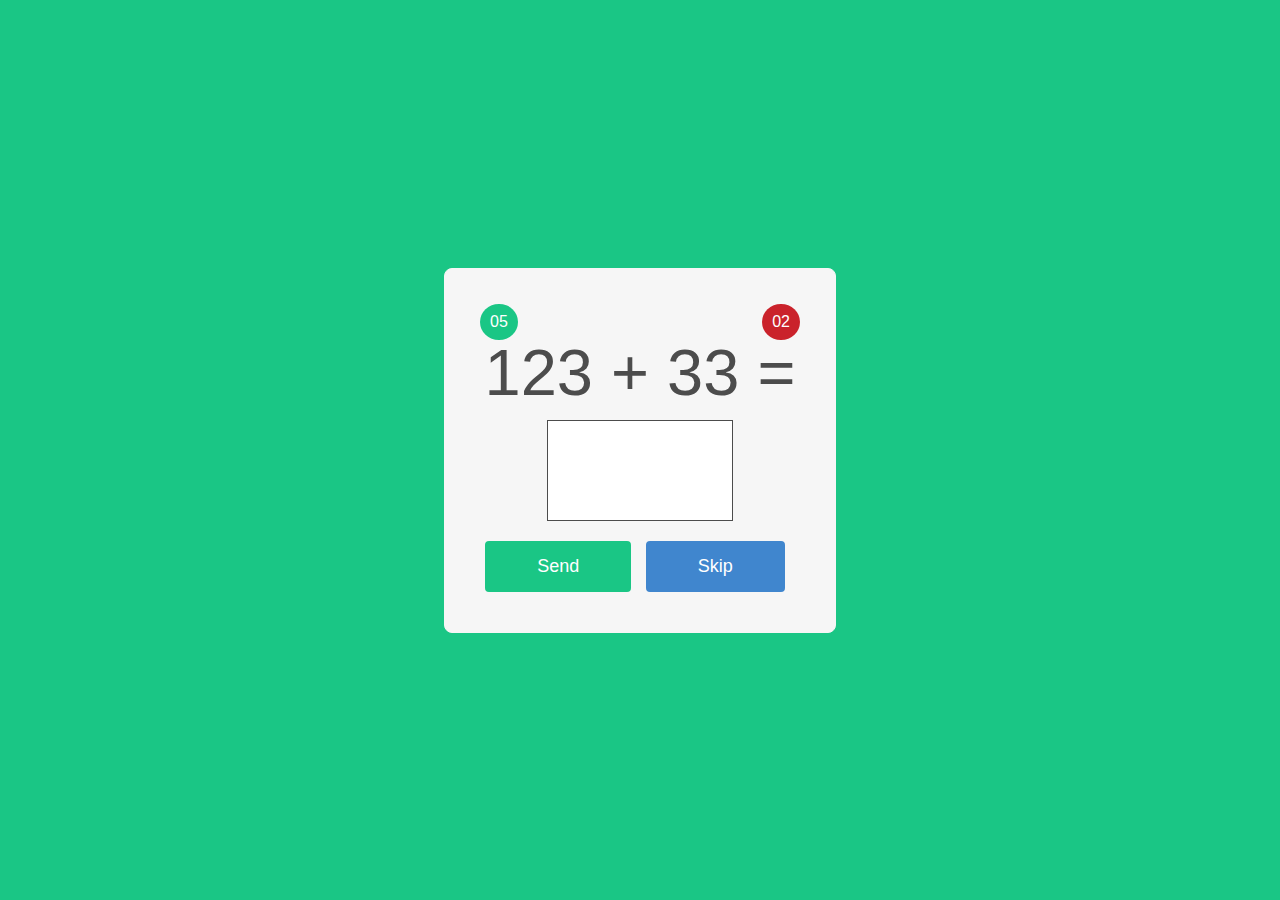
<file: index.html>
<!DOCTYPE html>
<html>
<head>
	<title>mycalcisme</title>
	<meta charset="UTF-8" />
	<link rel="stylesheet" type="text/css" href="style/style.css" />
	<!--[if IE]><link rel="shortcut icon" href="images/favicon.png"><![endif]-->
	<link rel="icon" href="images/favicon.png">
</head>
<body>
	<div class="desktop" style="background-color: #1AC685 !important;">
		<div class="middle">
		<div class="calculadora">
			<form method="post" name="formCalc" id="formCalc">
				<div class="boxQuantAcertos font-white">05</div>
				<div class="boxQuantErros font-white">02</div>
				<div class="quebraFloat"></div>
				<input type="hidden" name="hddN1" id="hddN1" value="" />
				<input type="hidden" name="hddN2" id="hddN2" value="" />
				<input type="hidden" name="hddOperador" id="hddOperador" value="" />
				<label class="boxEquacao" for="numN3">123 + 33 = </label>
				<div class="boxResultado">
					<input type="text" name="numN3" id="numN3" value="" autofocus required maxlength="3" class="caixaTexto numero" />
				</div>
				<div class="boxBotao">
					<input type="submit" value="Send" name="btnCalcular" id="btnCalcular" class="botaoSucesso" />
					<input type="button" value="Skip" name="btnPular" id="btnPular" class="botaoInfo" />
				</div>
			</form>
		</div>
		</div>
	</div>

	<script src="js/jquery-1.11.2.min.js"></script>
	<script src="js/javascript.js"></script>
</body>
</html>
</file>
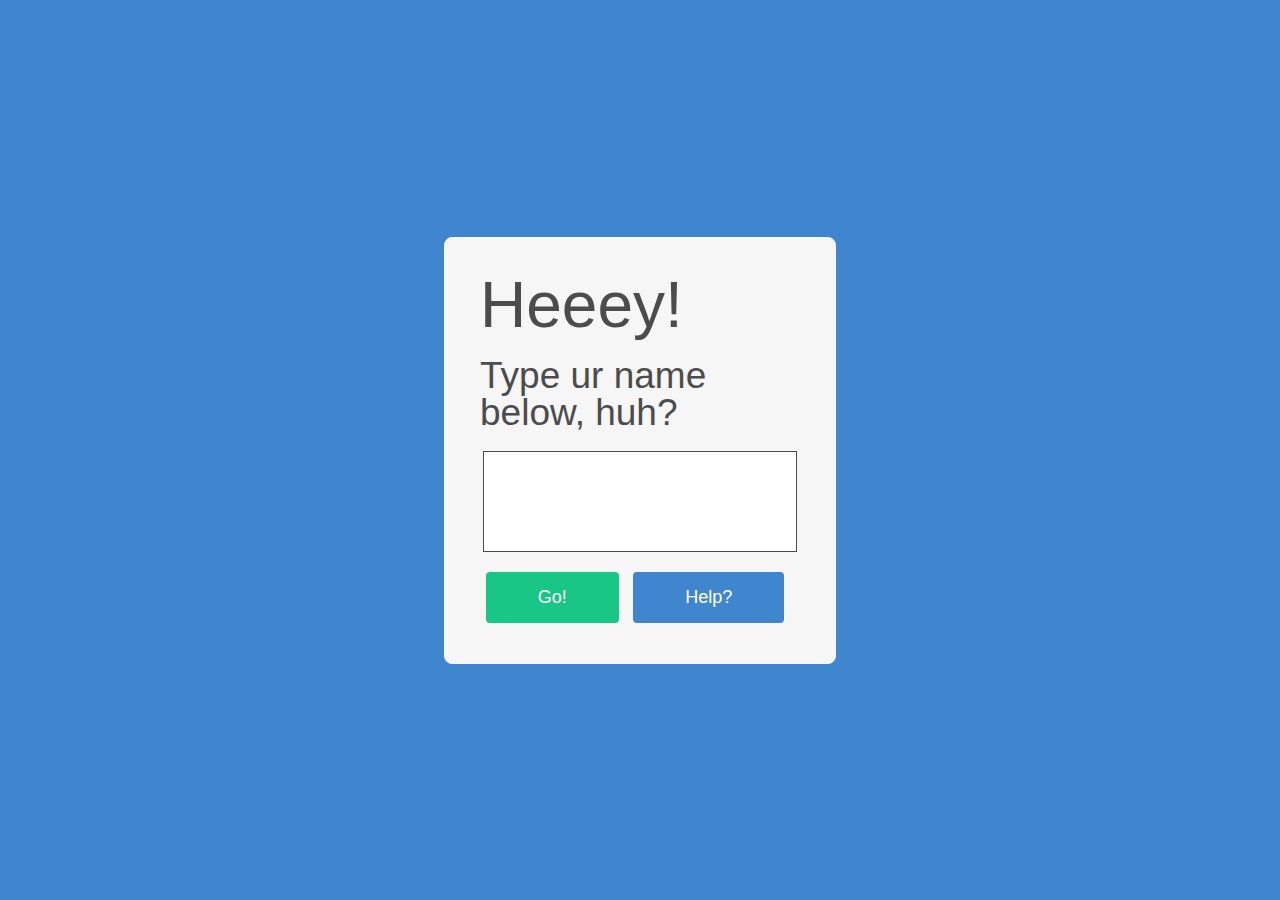
<file: finaliza.html>
<!DOCTYPE html>
<html>
<head>
	<title>mycalcisme</title>
	<meta charset="UTF-8" />
	<link rel="stylesheet" type="text/css" href="style/style.css" />
	<!--[if IE]><link rel="shortcut icon" href="images/favicon.png"><![endif]-->
	<link rel="icon" href="images/favicon.png">
</head>
<body>

<div class="desktop">
	<div class="middle">
		<div class="calculadora" id="main">
			<form method="post" name="formCalc" id="formCalc">
				<div class="title">Heeey!</div>
				<div class="subtitle">Type ur name below, huh?</div>
				<div class="boxResultado">
					<input type="text" name="txtNameUser" id="txtNameUser" value="" autofocus required maxlength="200" class="caixaTexto texto" />
				</div>
				<div class="boxBotao">
					<input type="submit" value="Go!" name="btnRegister" id="btnRegister" class="botaoSucesso" />
					<input type="button" value="Help?" name="btnHelp" id="btnHelp" class="botaoInfo" />
				</div>
				<div id="helperTip">
					<p><b>Controls:</b> you can use <i>Space Bar</i> to skip some question and <i>Enter</i> do submit answer. There are also buttons with these functions.</p>
					<p><b>Developer:</b> Iorrah Gonzalez.</p>
				</div>
			</form>
		</div>
	</div>
</div>

	<script src="js/jquery-1.11.2.min.js"></script>
	<script src="js/javascript.js"></script>
</body>
</html>
</file>
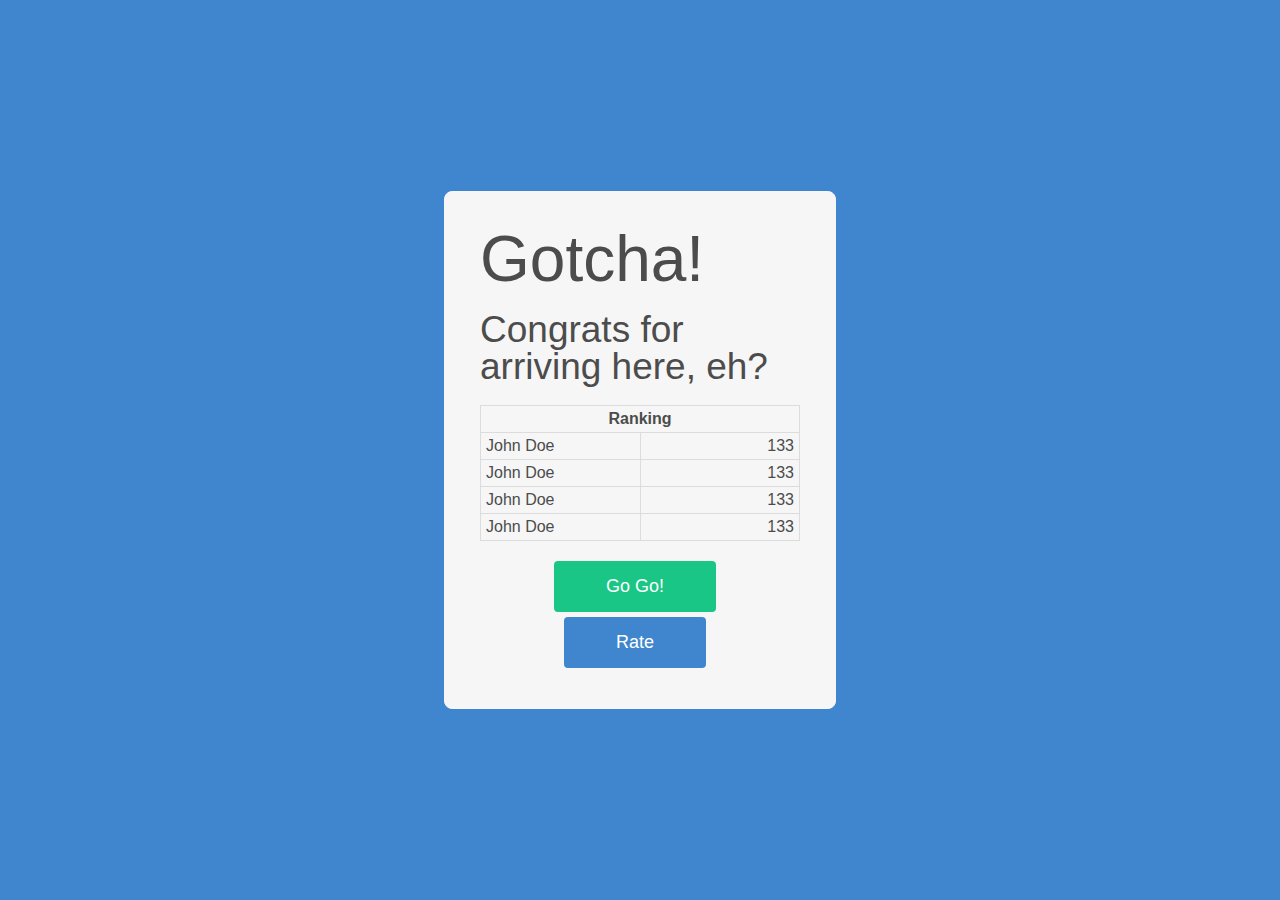
<file: ranking.html>
<!DOCTYPE html>
<html>
<head>
	<title>mycalcisme</title>
	<meta charset="UTF-8" />
	<link rel="stylesheet" type="text/css" href="style/style.css" />
	<!--[if IE]><link rel="shortcut icon" href="images/favicon.png"><![endif]-->
	<link rel="icon" href="images/favicon.png">
</head>
<body>

<div class="desktop">
	<div class="middle">
		<div class="calculadora" id="main">
			<form method="post" name="formCalc" id="formCalc">
				<div class="title">Gotcha!</div>
				<div class="subtitle">Congrats for arriving here, eh?</div>
				<div class="container-boxRanking">
					<table class="boxRanking">
						<tr><th colspan="2">Ranking</th></tr>
						<tr><td>John Doe</td><td>133</td></tr>
						<tr><td>John Doe</td><td>133</td></tr>
						<tr><td>John Doe</td><td>133</td></tr>
						<tr><td>John Doe</td><td>133</td></tr>
					</table>
				</div>
				<div class="boxBotao">
					<input type="button" value="Go Go!" name="btnStartAgain" id="btnStartAgain" class="botaoSucesso" />
					<input type="button" value="Rate" name="btnRate" id="btnRate" class="botaoInfo" />
				</div>
			</form>
		</div>
	</div>
</div>

	<script src="js/jquery-1.11.2.min.js"></script>
	<script src="js/javascript.js"></script>
</body>
</html>
</file>
<file: style/style.css>
html, body, div, span, applet, object, iframe,
h1, h2, h3, h4, h5, h6, p, blockquote, pre,
a, abbr, acronym, address, big, cite, code,
del, dfn, em, font, img, ins, kbd, q, s, samp,
small, strike, strong, sub, sup, tt, var,
dl, dt, dd, ol, ul, li,
fieldset, form, label, legend,
table, caption, tbody, tfoot, thead, tr, th, td {
	margin: 0;
	padding: 0;
	border: 0;
	outline: 0;
	font-weight: inherit;
	font-style: inherit;
	font-size: 100%;
	font-family: Arial, Helvetica, sans-serif;
	vertical-align: baseline;
	color: #4C4C4C;
}
:focus {
	outline: 0;
}
body {
	line-height: 1;
	color: black;
	background: white;
}
ol, ul {
	list-style: none;
}
table {
	border-collapse: separate;
	border-spacing: 0;
}
caption, th, td {
	text-align: left;
	font-weight: normal;
}
blockquote:before, blockquote:after,
q:before, q:after {
	content: "";
}
blockquote, q {
	quotes: "" "";
}
/* MY STYLE  ############################################################## */

.desktop{
height: 100%;
width: 100%;
background-color: #4086CE;
    display: table;
    position: absolute;
}

.middle{
   display: table-cell;
   vertical-align: middle;
}

.calculadora{
width: 25%;
margin: 0 auto;
background-color: #F6F6F6;
padding: 35px;
border: 1px solid #F6F6F6;
border-radius: 8px;
}

.boxQuantAcertos{
display: inline;
float: left;
background-color: #1AC685;
border-radius: 100%;
padding: 10px;
}

.boxQuantErros{
display: inline;
float: right;
background-color: #CA222B;
border-radius: 100%;
padding: 10px;
}

.quebraFloat{
	clear: both;
}

.boxEquacao{
display: block;
font-size: 65px;
text-align: center;
margin-bottom: 15px;
}

.boxResultado{
display: block;
width: 100%;
}

.boxResultado .caixaTexto{
display: block;
padding: 12px;
font-size: 65px;
text-align: center;
margin: 0 auto 20px auto;
border: 1px solid #4C4C4C;
color: #4C4C4C;
}

.boxResultado .caixaTexto.numero{
	width: 50%;
}

.boxResultado .caixaTexto.texto{
	width: 90%;
}

.botaoSucesso{
background-color: #1AC685;
padding: 13px 50px;
border: 2px solid #1AC685;
border-radius: 4px;
color: #FFF;
font-size: 18px;
margin: 0px 10px 5px 0px;
}

.botaoInfo{
background-color: #4086CE;
padding: 13px 50px;
border: 2px solid #4086CE;
border-radius: 4px;
color: #FFF;
font-size: 18px;
margin: 0px 10px 5px 0px;
}

.botaoSucesso:hover{
background-color: #1EB27A;
}

.botaoInfo:hover{
background-color: #3876B5;
}

.boxBotao{
display: block;
text-align: center;
}

.font-white{
	color: #FFF;
}

input[type=number]::-webkit-inner-spin-button, 
input[type=number]::-webkit-outer-spin-button { 
-webkit-appearance: none; 
margin: 0; 
}

.title{
font-size: 64px;
margin-bottom: 20px
}

.subtitle{
font-size: 37px;
margin-bottom: 20px
}

table.boxRanking{
width: 100%;
border-top: 1px solid #DCDCDC;
border-left: 1px solid #DCDCDC;
}

table.boxRanking tr td,table.boxRanking tr th{
border-right: 1px solid #DCDCDC;
border-bottom: 1px solid #DCDCDC;
padding: 5px;
}

table.boxRanking tr th{
	font-weight: bold;
	text-align: center;
}

table.boxRanking tr td:first-child{
text-align: left;
width: 50%;
}

table.boxRanking tr td:last-child{
text-align: right;
width: 50%;
}

div.container-boxRanking{
	max-height: 163px;
	overflow: hidden;
	margin-bottom: 20px;
}

#helperTip{
display: none;
margin-top: 20px;
}
</file>
